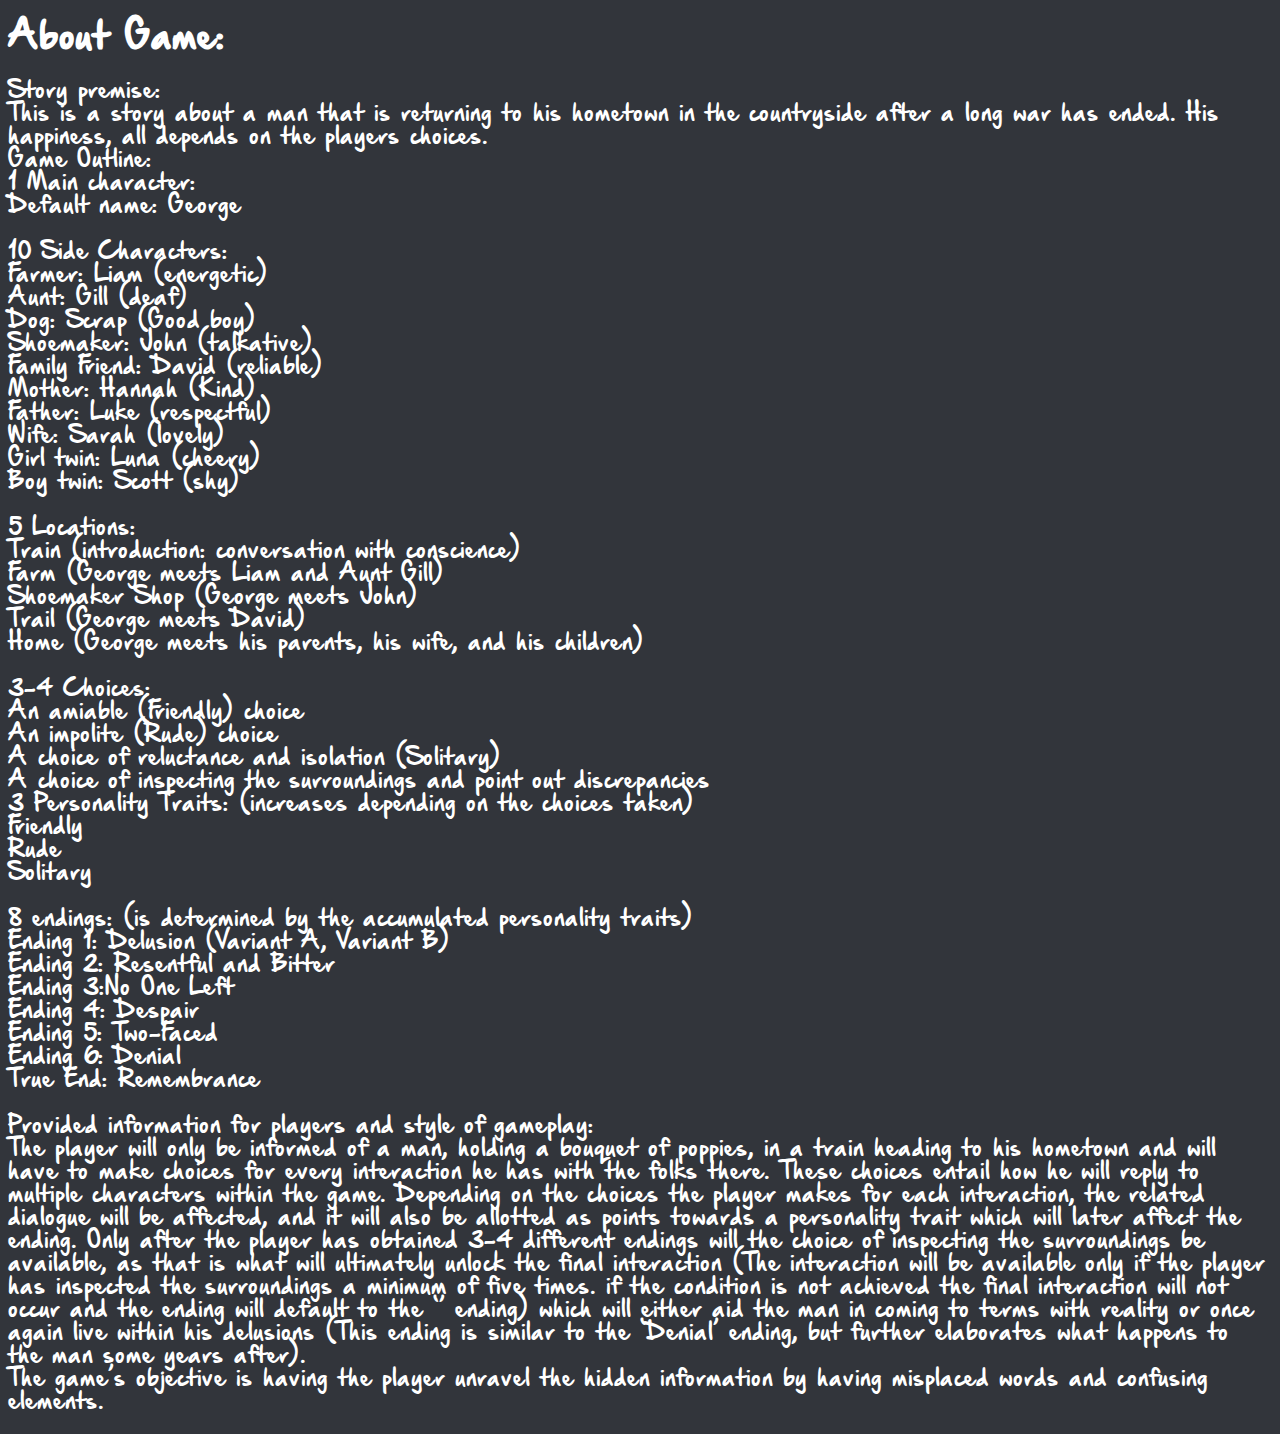
<file: HTML/about.html>
<!DOCTYPE html>
<html lang="en">
<head>
    <meta charset="utf-8">
    <link rel="stylesheet" href="../CSS/style.css">
    <script src="../JS/code.js" type="text/javascript" charset="utf-8" async defer></script>
    <title>About Game</title>
    <meta name="description" content="A browser-based text oriented game about a man that visit his countryside hometown and has several interactions with the townspeople but there's something .. odd? (With each ending achieved, more information is provided)">
    <meta http-equiv="X-UA-Compatible" content="IE=edge">
    <meta name="viewport" content="width=device-width, initial-scale=1">
</head>
<body class="about-page-body">
    <h1 class="about-page-header" >About Game:</h1>
    <p class="about-page-info">
        Story premise: <br>
        This is a story about a man that is returning to his hometown in the countryside after a long war has ended. His happiness, all depends on the players choices.
        <br>
        Game Outline: 
        <br>
        1 Main character: <br>
        Default name: George<br>
        <br>
        10 Side Characters:<br>
        Farmer: Liam (energetic)<br>
        Aunt: Gill (deaf)<br>
        Dog: Scrap (Good boy)<br>
        Shoemaker: John (talkative)<br>
        Family Friend: David (reliable)<br>
        Mother: Hannah (Kind)<br>
        Father: Luke (respectful)<br>
        Wife: Sarah (lovely)<br>
        Girl twin: Luna (cheery)<br>
        Boy twin: Scott (shy)<br>
        <br>
        5 Locations:<br>
        Train (introduction: conversation with conscience)<br>
        Farm (George meets Liam and Aunt Gill)<br>
        Shoemaker Shop (George meets John)<br>
        Trail (George meets David)<br>
        Home (George meets his parents, his wife, and his children)<br>
        <br>
        3-4 Choices:<br>
        An amiable (Friendly) choice<br>
        An impolite (Rude) choice<br>
        A choice of reluctance and isolation (Solitary)<br>
        A choice of inspecting the surroundings and point out discrepancies<br>
        
        3 Personality Traits: (increases depending on the choices taken)<br>
        Friendly<br>
        Rude<br>
        Solitary<br>
        <br>
        8 endings: (is determined by the accumulated personality traits)<br>
        Ending 1: Delusion (Variant A, Variant B)<br>
        Ending 2: Resentful and Bitter<br>
        Ending 3:No One Left<br>
        Ending 4: Despair<br>
        Ending 5: Two-Faced<br>
        Ending 6: Denial<br>
        True End: Remembrance<br>
        <br>
        Provided information for players and style of gameplay:<br>
        The player will only be informed of a man, holding a bouquet of poppies, in a train heading to his hometown and will have to make choices for every interaction he has with the folks there. These choices entail how he will reply to multiple characters within the game. Depending on the choices the player makes for each interaction, the related dialogue will be affected, and it will also be allotted as points towards a personality trait which will later affect the ending. Only after the player has obtained 3-4 different endings will the choice of inspecting the surroundings be available, as that is what will ultimately unlock the final interaction (The interaction will be available only if the player has inspected the surroundings a minimum of five times. if the condition is not achieved the final interaction will not occur and the ending will default to the ‘’ ending) which will either aid the man in coming to terms with reality or once again live within his delusions (This ending is similar to the ‘Denial’ ending, but further elaborates what happens to the man some years after).<br>
        The game’s objective is having the player unravel the hidden information by having misplaced words and confusing elements.<br>
        </p>
    
</body>
</html>
</file>
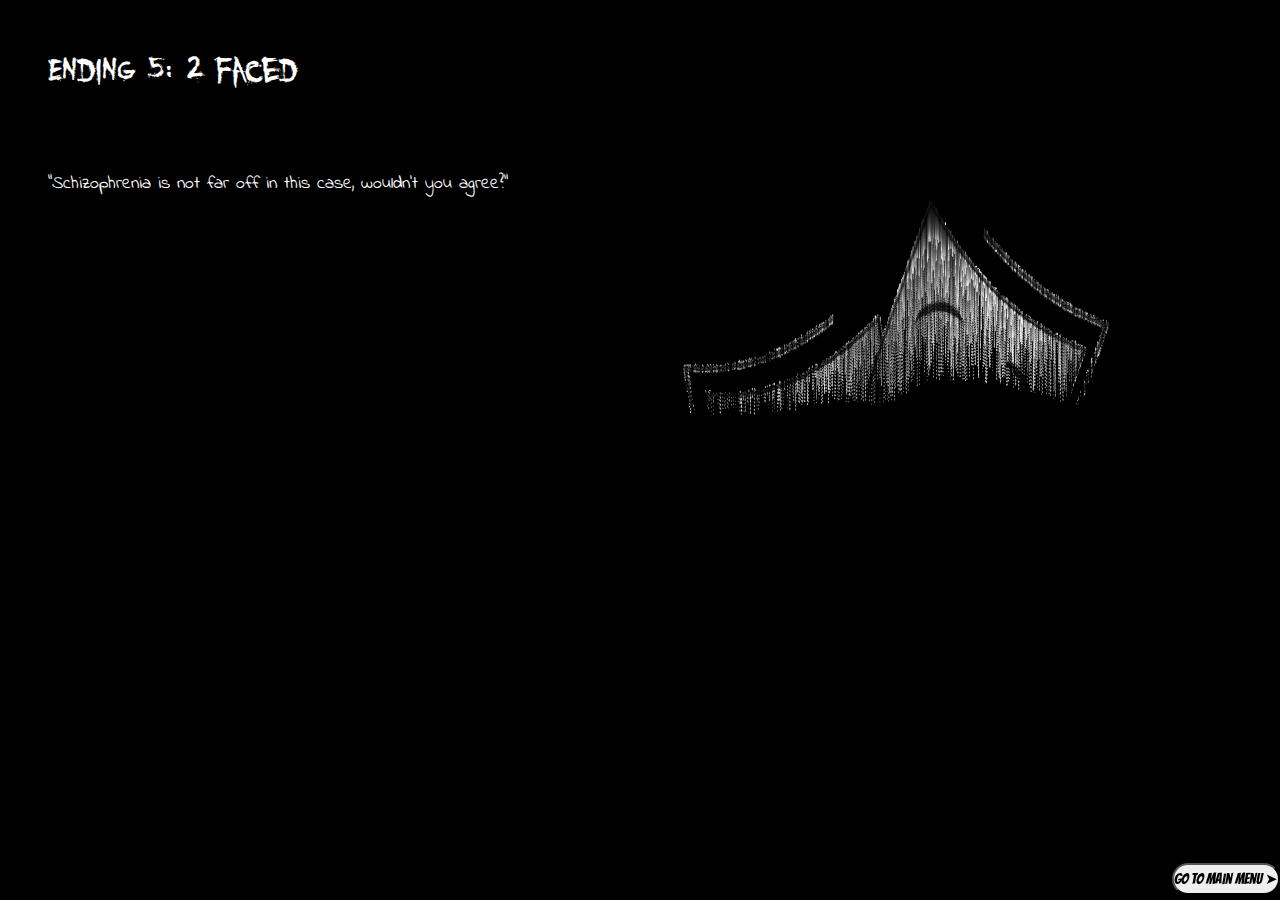
<file: HTML/ending-5.html>
<!DOCTYPE html>
<html lang="en">
<head>
    <meta charset="UTF-8">
    <meta http-equiv="X-UA-Compatible" content="IE=edge">
    <meta name="viewport" content="width=device-width, initial-scale=1.0">
    <link rel="stylesheet" href="../CSS/style.css">
    <script src="..\JS\code.js"></script>
    <title>2 Faced</title>
</head>
<body class="canvas-body" onload="pixelManipulation(1280, 853, 5.5, .1, 5000, 'white','[data-uri]')">
    <canvas id="canvas1"></canvas>
    <article class="ending-container">
        <h1 id="end-title">Ending 5: 2 Faced
        </h1>
        <p id="end-quote">"Schizophrenia is not far off in this case, wouldn't you agree?"</p>
    </article>
    <button class="ending-prompt-btn" type="submit" onclick="pageTravel('Home');">Go to main menu &#10148; </button>

</body>
</html>
</file>
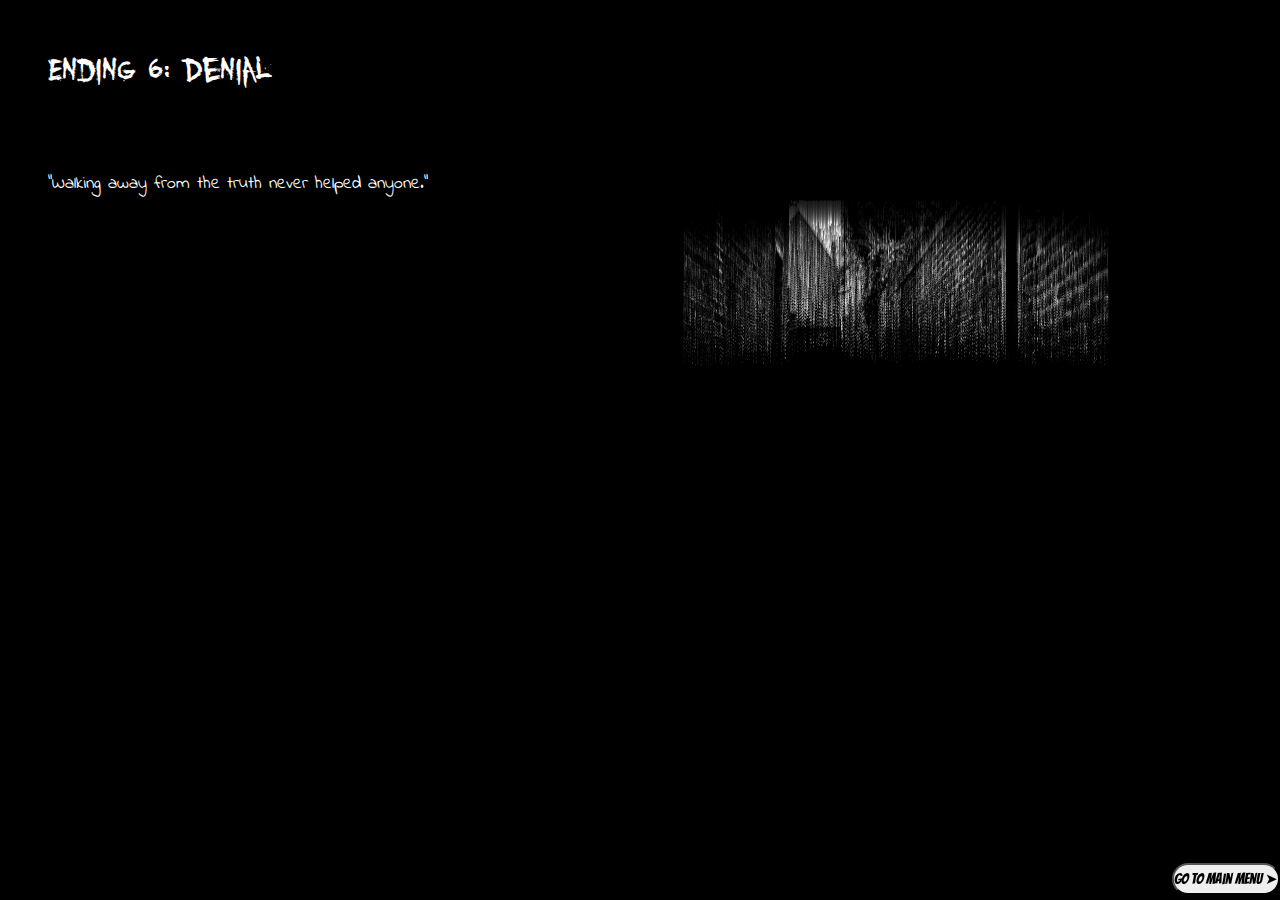
<file: HTML/ending-6.html>
<!DOCTYPE html>
<html lang="en">
<head>
    <meta charset="UTF-8">
    <meta http-equiv="X-UA-Compatible" content="IE=edge">
    <meta name="viewport" content="width=device-width, initial-scale=1.0">
    <link rel="stylesheet" href="../CSS/style.css">
    <script src="..\JS\code.js"></script>
    <title>Denial</title>
</head>
<body class="canvas-body" onload="pixelManipulation(1960, 946, 5.5, .1, 12000, 'white','[data-uri]')">
    <canvas id="canvas1"></canvas>
    <article class="ending-container">
        <h1 id="end-title">Ending 6: Denial</h1>
        <p id="end-quote">"Walking away from the truth never helped anyone."</p>
    </article>
    <button class="ending-prompt-btn" type="submit" onclick="pageTravel('Home');">Go to main menu &#10148; </button>

</body>
</html>
</file>
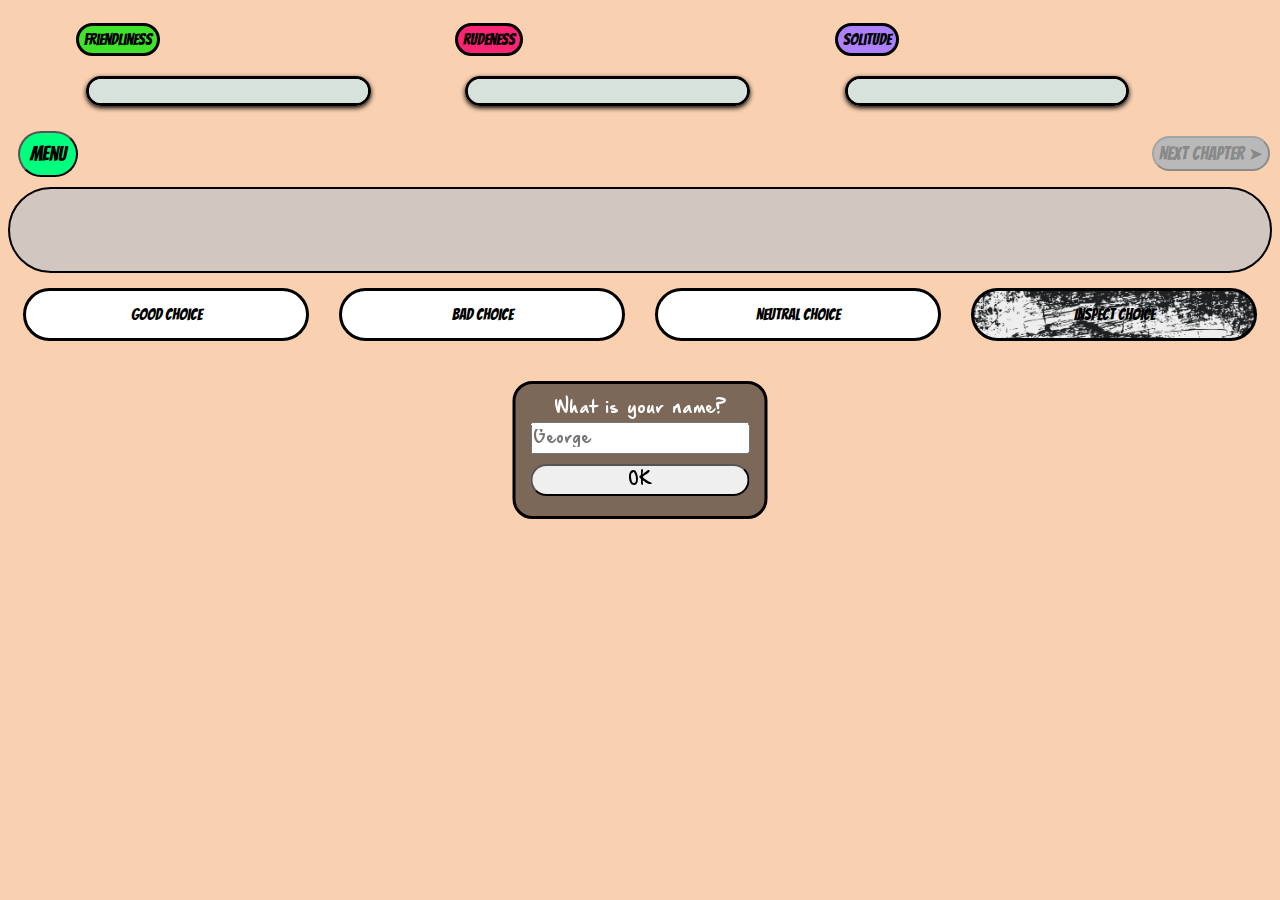
<file: HTML/introduction.html>
<!DOCTYPE html>
<html>
    <head>
        <meta charset="utf-8">
        <link rel="stylesheet" href="../CSS/style.css">
        <script src="../JS/code.js" type="text/javascript" charset="utf-8" async defer></script>
        <title>Introduction</title>
        <meta name="description" content="A browser-based text oriented game about a man that visit his countryside hometown and has several interactions with the townspeople but there's something .. odd? (With each ending achieved, more information is provided)">
        <meta http-equiv="X-UA-Compatible" content="IE=edge">
        <meta name="viewport" content="width=device-width, initial-scale=1">
    </head>
    <body class="story-body" onload="unlockFourthChoice(true);">
        <section class="progress-bars">
            <section class="progress-bar" style="flex:1 1 auto">
                <p class="progress-name-1">Friendliness</p>
                <progress class="friendly-bar" value="0" max="100" onclick="showProgress('friendly-bar')"></progress>
                <p class="popup" id="friendly-value"></p>
            </section>

            <section class="progress-bar" style="flex:1 1 auto">
                <p class="progress-name-2">Rudeness</p>
                <progress class="rude-bar" value="0" max="100" onclick="showProgress('rude-bar')" ></progress>
                <p class="popup" id="rude-value"></p>
            </section>

            <section class="progress-bar" style="flex:1 1 auto">
                <p class="progress-name-3">Solitude</p>
                <progress class="solitude-bar" value="0" max="100" onclick="showProgress('solitude-bar')"></progress>
                <p class="popup" id="solitude-value"></p>
            </section>

        </section>

        <section class="dropdown-menu">
            <button class="dropdown-btn">Menu</button>
            <section class="dropdown-content">
                <a class='drop-menu-item' onclick="checkEndingProg();">Check_Progress</a>
                <a href="Index.html">Restart_Game</a>
            </section>
        </section>

        <a href="story.html"><button class="dialogue-btn" disabled="disabled" type="submit">Next Chapter &#10148;</button></a>

        <section class="name-prompt">
            <label class="prompt" for="name">What is your name?</label>
            <input id="input-area" type="text" placeholder="George"></input>
            <button class="prompt-btn" type="submit" onclick="startGame();">OK</button>
        </section>

        <section class="confirm-prompt">
            <label class="progress-prompt" for="progress"></label>
            <button class="confirm-btn" type="submit" onclick="hideConfirmPrompt();">OK</button>
        </section>

        <section class="content">
            <header class="place"></header>
            <p id="dialogue"></p>
        </section>

        <section class="choices">
            <p class="choice" style="flex:1 1 100px;"> Good choice </p>
            <p class="choice" style="flex:1 1 100px;"> Bad Choice </p>
            <p class="choice" style="flex:1 1 100px;"> Neutral Choice </p>
            <p class="special-choice" style="flex:1 1 100px;"> Inspect choice </p> 
            <!-- should be lock until other value is present -->
        </section>

    </body>
</html>
</file>
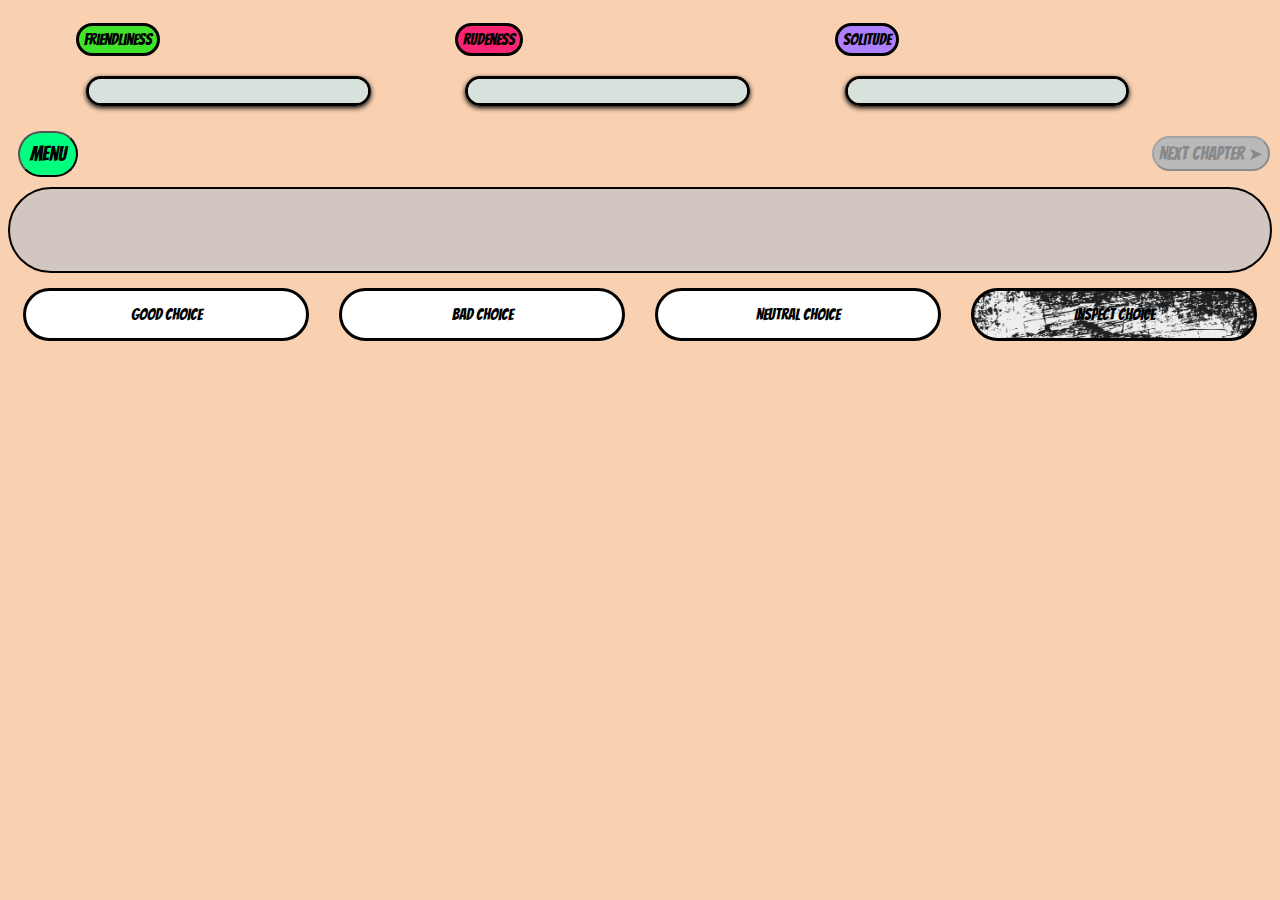
<file: HTML/story.html>
<!DOCTYPE html>
<html>
    <head>
        <meta charset="utf-8">
        <link rel="stylesheet" href="../CSS/style.css">
        <script src="../JS/code.js" type="text/javascript" charset="utf-8" async defer></script>
        <title>Story</title>
        <meta name="description" content="A browser-based text oriented game about a man that visit his countryside hometown and has several interactions with the townspeople but there's something .. odd? (With each ending achieved, more information is provided)">
        <meta http-equiv="X-UA-Compatible" content="IE=edge">
        <meta name="viewport" content="width=device-width, initial-scale=1">
    </head>
    <body class="story-body" onload="chooseDialogue();updateProgValues();unlockFourthChoice();">
        <section class="progress-bars">
            <section class="progress-bar" style="flex:1 1 auto">
                <p class="progress-name-1">Friendliness</p>
                <progress class="friendly-bar" value="0" max="100" onmouseover="showProgress('friendly-bar')" onmouseout="hideProgress('friendly-bar')"></progress>
                <p class="popup" id="friendly-value"></p>
            </section>

            <section class="progress-bar" style="flex:1 1 auto">
                <p class="progress-name-2">Rudeness</p>
                <progress class="rude-bar" value="0" max="100" onmouseover="showProgress('rude-bar')" onmouseout="hideProgress('rude-bar')"></progress>
                <p class="popup" id="rude-value"></p>
            </section>

            <section class="progress-bar" style="flex:1 1 auto">
                <p class="progress-name-3">Solitude</p>
                <progress class="solitude-bar" value="0" max="100" onmouseover="showProgress('solitude-bar')" onmouseout="hideProgress('solitude-bar')"></progress>
                <p class="popup" id="solitude-value"></p>
            </section>
         <section class="confirm-prompt">
            <label class="progress-prompt" for="progress"></label>
            <button class="confirm-btn" type="submit" onclick="hideConfirmPrompt();">OK</button>
        </section>


        </section>

        <section class="dropdown-menu">
            <button class="dropdown-btn">Menu</button>
            <section class="dropdown-content">
                <a class='drop-menu-item' onclick="checkEndingProg();">Check_Progress</a>
                <a href="Index.html">Restart_Game</a>
            </section>
        </section>
        <!-- add changeChoice(); function -->
        <button class="dialogue-btn" type="submit" onclick="chooseDialogue();">Next Chapter &#10148;</button>

        <section class="content">
            <header class="place"></header>
            <p id="dialogue"></p>
        </section>

        <section class="choices">
            <p class="choice" style="flex:1 1 100px;" onclick="dialogueVariation('A');"> Good choice </p>
            <p class="choice" style="flex:1 1 100px;" onclick="dialogueVariation('B');"> Bad Choice </p>
            <p class="choice" style="flex:1 1 100px;" onclick="dialogueVariation('C');"> Neutral Choice </p>
            <p class="special-choice" style="flex:1 1 100px;" onclick="inspect();"> Inspect choice </p> 
            <p class="final-choiceA" style="flex:1 1 100px;" onclick="chooseEnding(true, 'Red')"> "Oh I'm not going anywhere anytime soon." *Stay with them* </p>
            <p class="final-choiceB" style="flex:1 1 100px;" onclick="chooseEnding(true, 'Blue')"> *smiles warmly and queitly sobs* "Where I should’ve headed to from the very beginning" </p>
            <!-- should be lock until other value is present -->
        </section>

    </body>
</html>
</file>
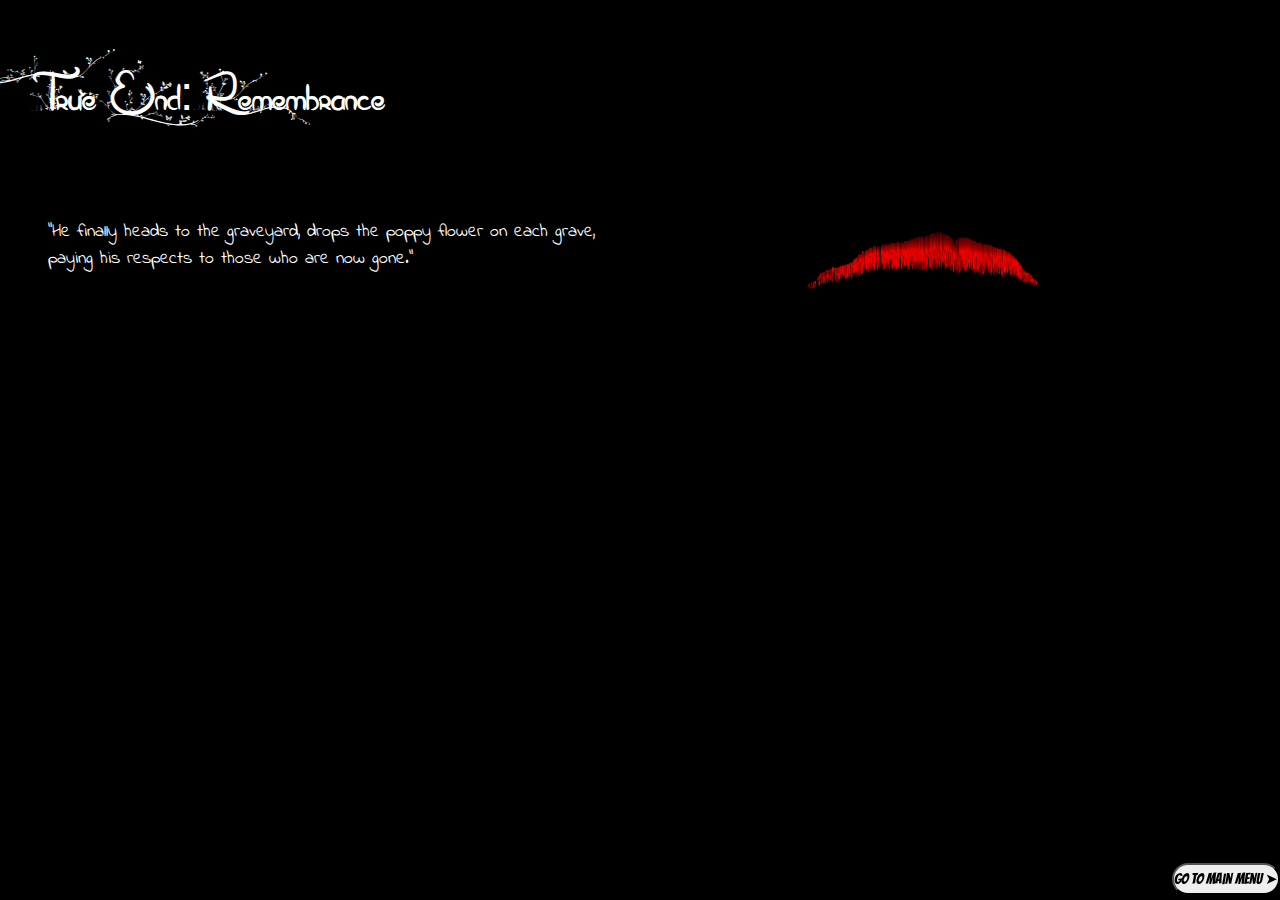
<file: HTML/True-ending.html>
<!DOCTYPE html>
<html lang="en">
<head>
    <meta charset="UTF-8">
    <meta http-equiv="X-UA-Compatible" content="IE=edge">
    <meta name="viewport" content="width=device-width, initial-scale=1.0">
    <link rel="stylesheet" href="../CSS/style.css">
    <script src="..\JS\code.js"></script>
    <title>Remembrance</title>
</head>
<body class="canvas-body" onload="pixelManipulation(1280, 853, 1, .1, 5000, 'red','[data-uri]')">
    <canvas id="canvas1"></canvas>
    <article class="ending-container">
        <h1 id="tend-title">True End: Remembrance</h1>
        <p id="end-quote">"He finally heads to the graveyard, drops the poppy flower on each grave, paying his respects to those who are now gone."</p>
    </article>
    <button class="ending-prompt-btn" type="submit" onclick="pageTravel('Home');">Go to main menu &#10148; </button>

</body>
</html>
</file>
<file: CSS/style.css>
/*main page*/
body {
	font-family: menu-items-font-2;
}
a, a:visited {
	text-decoration: none;
}
figcaption{
	font-family: neg-font;
	color: white;
	font-size: 1.25em;
}

.drop-menu-item{
	cursor: pointer;
}

#main-page-body {
	display: flex;
	flex-direction: row;
	flex-wrap: wrap;
	justify-content: flex-start;
	align-items: center;
	max-width: 100%;
	height: auto;
	position: relative;
  	background-attachment: fixed;
  	background-position: center;
  	background-repeat: no-repeat;
  	background-size: cover;
  	background-image: url("..\\Images\\Poppies.jpg");
}

#game-quote {
	position: relative;
	font-family: handwriting-font, san-serif;
}

.main-page-footer {
	position: absolute;
	font-size: 0.8em;
	bottom: 0;
	right: 0;	
	font-family: cont-font, san-serif;
}

.title {
	font-family: title-font, san-serif;
	font-size: 5em;
	margin: 10px 10px 15px 16px;
}
.main-menu-container {
	max-width: 70%;
	height: auto;
}

.main-menu {
	display: flex;
	flex-direction: column;
	flex-wrap: wrap;
	justify-content: flex-start;
	width: 45%;
	height: auto;
	padding-left: 15px;
}

.menu-item {
	list-style-type: none;
	font-size: 1.30em;
	color: black;
	padding: 5px 5px 5px 20px;
	margin: 15px 15px 15px 0px;
	background: rgb(179, 227, 192) center;
	transition: all 300ms ease;
	border: solid;
	border-radius: 30px;
	width:100%;
	height:auto;
}

.menu-item:hover {
	background: rgba(69, 255, 103, 0.8);
	transform: rotate(-1deg);
	width: 90%;
	height:auto;

}

#positive {
	font-family: pos-font, san-serif;
	font-size: 1.25em;
}

#negative {
	font-family: neg-font, san-serif;
	font-size: 1.25em;
}

#game-quote {
	position: relative;
	font-size:25px;
}

.discord-logo {
	width: 20px;
	height: auto;
}

#music-icon {
	position: absolute;
	top: 1vw;
	right: 3vw;
	width: 40px;
	height: auto;
	cursor: pointer;
	background: rgb(155, 155, 155) center;
	border: solid;
	border-radius: 800px;
}

/*2nd page*/

.story-body {
	background-color: rgb(244, 162, 97, 0.5);
	background-attachment: fixed;
	background-position: center;
	background-repeat: no-repeat;
	background-size: cover;
}

.progress-bars {
	display: flex;
	flex-direction: row;
	justify-content: center;
	align-items: flex-start;
	flex-wrap: wrap;
}

.progress-bar {
	display: flex;
	max-width: 30%;
	height: auto;
	justify-content: flex-start;
	align-items: flex-start;
	flex-wrap: wrap;
}

.progress-name-1, .progress-name-2, .progress-name-3 {
	position: relative;
	font-family: menu-items-font-2, sans-serif;
	border: solid;
	padding: 5px 5px 5px 5px;
	margin: 15px 5px 5px 5px;
	border-radius: 30px;
	color: black;
	border-color: black;
}

.progress-name-1{
	background-color: rgb(64, 226, 43);
}

.progress-name-2{
	background-color: rgba(249,36,114,1);
}

.progress-name-3{
	background-color: rgba(172,128,255,1);
}

progress {
	position: relative;
	cursor: pointer;
	width: 75%;
	height: 30px;
	margin: 15px 15px 15px 15px;
	border: solid;
	border-radius: 50px;
	box-shadow: 0 2px 5px black;
}

progress::-webkit-progress-bar {
	border-radius: 50px;
	background-color: #d8e2dc;
} 

progress::-webkit-progress-value {
	border-radius: 100px;
	background-color: #06d6a0;
	transition : width 1s ease;
}

.popup {
	visibility: hidden;
	position: relative;
	background-color: #06d6a0;
	color:black;
	text-align: center;
	font-family: menu-items-font-2, sans-serif;
	border-radius: 50px;
	padding: 5px 5px 5px 5px;
	z-index: 1;
}

.popup.show {
	visibility: visible;
	-webkit-animation: fadeIn 0.5s;
	animation: fadeIn 0.5s;
}

.dropdown-menu {
	position:relative;
	display: inline-block;
}

.dropdown-btn {
	outline: none;
	background-color: springgreen;
	color: black;
	font-size: 1.25em;
	padding: 10px 10px 10px 10px;
	margin: 10px 10px 10px 10px;
	font-family: menu-items-font-2 ,sans-serif;
	border-radius: 30px;
	transition: background-color 100ms;
}

.dropdown-btn:hover {
	background-color: rgb(0, 196, 98);
}

.dropdown-content {
	display: none;
	position: absolute;
	background-color: #dddcdc;
	box-shadow: 0px 8px 16px 0px rgba(0, 0, 0, 0.25);
	z-index: 1;
	border-radius: 6px;
}

.dropdown-content a {
	display: block;
	color: black;
	padding: 12px 16px;
}

.dropdown-content a:hover {
	background-color: #acacac;
	border-radius: 6px;
}

.dropdown-menu:hover .dropdown-content {
	display: block;
}

.content {
	display: flex;
	justify-content: flex-start;
	align-items: center;
	flex-direction: column;
	flex-wrap: wrap;
	border-width: 2px;
	border-style: solid;
	border-radius: 50px;
	border-color: black;
	padding: 20px 35px 20px 35px;
	background-color: rgb(199, 196, 196, 0.8);
}

.place {
	visibility: hidden;
	text-align: center;
	border-style: solid;
	border-radius: 50px;
	padding: 2px 2px 2px 2px;
	border-color: black;
	width: 50%;
}

.place.change {
	visibility: visible;
	-webkit-animation: fadeIn;
	animation: fadeIn 0.5s;
}


#dialogue {
	font-family: cont-font, sans-serif;
	text-align: left;
	align-self: flex-start;
	display: inline-block;
}

.name-prompt {
	display: flex;
	flex-direction: column;
	text-align: center;
	position: fixed;
	max-width: 100%;
	padding: 15px 15px 15px 15px;
	border: solid 3px;
	border-radius: 20px;
	background-color: rgba(0, 0, 0, 0.5);
	z-index: 1;
	top: 50%;
	left: 50%;
	transform: translate(-50%, -50%);
}

.confirm-prompt {
	visibility: hidden;
	display: flex;
	flex-direction: column;
	text-align: center;
	position: fixed;
	max-width: 100%;
	padding: 15px 15px 15px 15px;
	border: solid 3px;
	border-radius: 20px;
	background-color: rgba(0, 0, 0, 0.5);
	z-index: 1;
	top: 50%;
	left: 50%;
	transform: translate(-50%, -50%);
}

.confirm-prompt.hide{
	visibility: hidden;
}

.prompt{
	font-family: menu-items-font, sans-serif;
	color: white;
}

.progress-prompt{
	font-family: menu-items-font, sans-serif;
	color: white;
}

#input-area {
	font-family: menu-items-font, sans-serif;
	font-size: 15px;
	padding: 5px 0px 5px 0px;
	margin: 5px 0px 5px 0px;
}

#input-area:focus {
	background-color: #ddd;
	outline: none;
}

.prompt-btn{
	outline: none;
	font-family: menu-items-font, sans-serif;
	font-size: 15px;
	border-radius: 20px;
	padding: 5px 0px 5px 0px;
	margin: 5px 0px 5px 0px;
	transition: background-color 0.5s ease;
}

.prompt-btn:hover {
	outline: none;
	background:springgreen;
	cursor: pointer;
}
.confirm-btn{
	outline: none;
	font-family: menu-items-font, sans-serif;
	font-size: 15px;
	border-radius: 20px;
	padding: 5px 0px 5px 0px;
	margin: 5px 0px 5px 0px;
	transition: background-color 0.5s ease;
}

.confirm-btn:hover{
	outline: none;
	background:springgreen;
	cursor: pointer;
}

.dialogue-btn{
	outline: none;
	font-family: menu-items-font-2, sans-serif;
	font-size: 1.15em;
	border-radius: 20px;
	padding: 5px 5px 5px 5px;
	margin: 15px 10px 10px 10px;
	position: absolute;
	right: 0px;
	background-color: springgreen;
}
.dialogue-btn:disabled { 
	background-color: rgb(185, 185, 185);
}

.dialogue-btn:active { 
	background-color: rgb(0, 196, 98);
}

.choices{
	display: flex;
	flex-direction: row;
	flex-wrap: wrap;
	justify-content: center;
	align-content: center;
	
}


.choice{
	border: solid;
	background-color: white;
	border-radius: 30px;
	padding: 15px 15px 15px 15px;
	margin: 15px 15px 15px 15px;
	text-align: center;
	cursor: pointer;
	transition: all 200ms linear;
}

.choice:hover{
	transform: translateY(5px);
	background-color: springgreen;
}

.choice.disabled{
	cursor: none;
	border: solid;
	background-color: grey;
	border-radius: 30px;
	padding: 15px 15px 15px 15px;
	margin: 15px 15px 15px 15px;
	text-align: center;
	transition: none;
	transform: none;
}

.special-choice{
	padding: 15px 15px 15px 15px;
	margin: 15px 15px 15px 15px;
	border: solid;
	background-image: url(../Images/scratches.png);
	background-color: rgb(238, 238, 238);
	border-radius: 30px;
	position: relative;
  	background-position: fixed;
  	background-repeat: no-repeat;
  	background-size: cover;
	text-align: center;
	max-width: 100%;
	cursor: not-allowed;
}

.special-choice.unlock{
	border: solid;
	background-color: white;
	border-radius: 30px;
	padding: 15px 15px 15px 15px;
	margin: 15px 15px 15px 15px;
	text-align: center;
	cursor: pointer;
	background-image: none;
	transition: all 200ms linear;
}
.special-choice.unlock:hover{
	transform: translateY(5px);
	background-color: springgreen;
	background-image: none;
}

.special-choice.unlock.disabled{
	cursor: none;
	border: solid;
	background-color: grey;
	border-radius: 30px;
	padding: 15px 15px 15px 15px;
	margin: 15px 15px 15px 15px;
	text-align: center;
	transition: none;
	transform: none;
	background-image: none;
}

.final-choiceA{
	display: none;
	border: solid;
	background-color: white;
	border-radius: 30px;
	padding: 15px 15px 15px 15px;
	margin: 15px 15px 15px 15px;
	text-align: center;
	cursor: pointer;
	transition: all 200ms linear;
}
.final-choiceB{
	display: none;
	border: solid;
	background-color: white;
	border-radius: 30px;
	padding: 15px 15px 15px 15px;
	margin: 15px 15px 15px 15px;
	text-align: center;
	cursor: pointer;
	transition: all 200ms linear;
}

.final-choiceA:hover{
	transform: translateY(5px);
	background-color: rgb(255, 97, 97);
}
.final-choiceB:hover{
	transform: translateY(5px);
	background-color: rgb(80, 80, 255);
}

/* ending pages */
.canvas-body {
	background-color: black;
}

#canvas1 {
	top: 50%;
	left: 70%;
	position: absolute;
	width: 425px;
	height:500px;
	transform: translate(-50%, -50%);
}

.ending-container {
	display: flex;
	flex-direction: row;
	flex-wrap: wrap;
	width:50%;
	height:auto;
}

#end-title{
	position: relative;
	top:0px;
	margin: 40px;
	font-size: 3em;
	color: white;
	font-weight: normal;
	font-family: neg-font,sans-serif;
}

#tend-title {
	position: relative;
	top:0px;
	margin: 40px;
	font-size: 3em;
	color: white;
	font-weight: normal;
	font-family: pos-font,sans-serif;
}

#end-quote {
	margin: 40px;
	position: relative;
	font-size: 1.15em;
	color: white;
	font-family: handwriting-font, sans-serif;
}

#end2-bg{
	background: url(../Images/Chalkboard-bg.jpg);
	max-width: 100%;
	height: auto;
	position: relative;
  	background-attachment: fixed;
  	background-position: center;
  	background-repeat: no-repeat;
  	background-size: cover;
}

.meme-img{
	position: relative;
	width:350px;
	height:auto;
}

.meme-img-1{
	position: fixed;
	top: 0px;
	right:0px;
	width:700px;
	height:auto;
	animation: fadeIn 40s;
}

.ending-prompt-btn{
	position: fixed;
	bottom: 0px;
	right: 0px;
	font-family: menu-items-font-2, sans-serif;
	font-size: 15px;
	border-radius: 20px;
	padding: 5px 0px 5px 0px;
	margin: 5px 0px 5px 0px;
	transition: background-color 0.5s ease;
	outline: none;
}

.ending-prompt-btn:hover {
	outline: none;
	background:springgreen;
	cursor: pointer;
}

.endB-container{
	height: 100%;
	margin: 0;
}

.end1a-bg, .end1b-bg{
	position: relative;
  	background-attachment: fixed;
  	background-position: center;
  	background-repeat: no-repeat;
  	background-size: cover;
	display: flex;
	justify-content: center;
	align-items: center;
}

.end1a-bg{
	background-image: url("..\\Images\\Delusion.png");
	min-height: 600px;
}

.end1b-bg{
	min-height: 900px;
	background-image: url("..\\Images\\Delusion-B.png");
}
.caption{
	position: relative;
	text-align: center;
	margin: 40px;
	font-size: 10em;
	font-weight: normal;
	font-family: neg-font,sans-serif;;
	-webkit-animation: changeColor 3s infinite alternate;
}

#end-quote-1{
	margin: 40px;
	position: relative;
	font-size: 1.15em;
	color: black;
	font-family: handwriting-font, sans-serif;
}

/* achievment page */
.achievements-body{
	background-color: rgba(50,53,59,255);
}
.achievement-container{
	display: flex;
	flex-direction: row;
	flex-wrap: wrap;
	text-align: center;
}

.ending-img-container1 {
	margin: 5px;
	opacity: 0;
}
.ending-img-container2 {
	margin: 5px;
	opacity: 0;
}

.ending-img-container3 {
	margin: 5px;
	opacity: 0;
}

.ending-img-container4 {
	margin: 5px;
	opacity: 0;
}

.ending-img-container5 {
	margin: 5px;
	opacity: 0;
}

.ending-img-container6 {
	margin: 5px;
	opacity: 0;
}

.ending-img-container7 {
	margin: 5px;
	opacity: 0;
}

.ending-img-container8 {
	margin: 5px;
	opacity: 0;
}

.ending-img-container1.show {
	-webkit-animation: fadeIn 0.25s forwards;
	animation: fadeIn 0.25s forwards;
}

.ending-img-container2.show {
	-webkit-animation: fadeIn 0.5s forwards;
	animation: fadeIn 0.5s forwards;
}

.ending-img-container3.show {
	-webkit-animation: fadeIn 0.75s forwards;
	animation: fadeIn 0.75s forwards;
}

.ending-img-container4.show {
	-webkit-animation: fadeIn 1s forwards;
	animation: fadeIn 1s forwards;
}

.ending-img-container5.show {
	-webkit-animation: fadeIn 1.25s forwards;
	animation: fadeIn 1.25s forwards;
}

.ending-img-container6.show {
	-webkit-animation: fadeIn 1.5s forwards;
	animation: fadeIn 1.5s forwards;
}

.ending-img-container7.show {
	-webkit-animation: fadeIn 1.75s forwards;
	animation: fadeIn 1.75s forwards;
}

.ending-img-container8.show {
	-webkit-animation: fadeIn 2s forwards;
	animation: fadeIn 2s forwards;
}

.ending-img{
	border: solid 3px;
	border-radius: 30px;
	width: 275px;
	height: 250px;
}

/* about page */
.about-page-body{
	background-color: rgba(50,53,59,255);
}
.about-page-info{
	color: white;
	font-family: menu-items-font, sans-serif;
	font-size: 1.25em;
}
.about-page-header{
	color: white;
	font-family: menu-items-font, sans-serif;
	font-size: 2em;
}

@-webkit-keyframes changeColor {
	from {color: black}
	to {color: red}
}

@keyframes fadeIn {
	from {opacity: 0;}
	to {opacity:1 ;}
}

@keyframes fadeOut {
	from {opacity: 1;}
	to {opacity:0, translateY(-5px);}
}

@font-face {
  font-family: title-font;
  src: url("..\\Fonts\\orange-juice\\Orange Juice 2.0.ttf");
}

@font-face {
  font-family: menu-items-font;
  src: url("..\\Fonts\\hand-of-sean\\Hand_Of_Sean_Demo.ttf");
}

@font-face {
	font-family: menu-items-font-2;
	src: url("..\\Fonts\\Bangers\\Bangers-Regular.ttf");
}

@font-face {
  font-family: cont-font;
  src: url("..\\Fonts\\Noto_Sans_SC\\NotoSansSC-bold.otf");
}

@font-face {
  font-family: pos-font;
  src: url("..\\Fonts\\eglantine\\eglantine.ttf");
}

@font-face {
  font-family: neg-font;
  src: url("..\\Fonts\\you-murderer\\youmurdererbb_reg.ttf");
}

@font-face {
  font-family: handwriting-font;
  src: url("..\\Fonts\\Indie_Flower\\IndieFlower-Regular.ttf");
}
</file>
